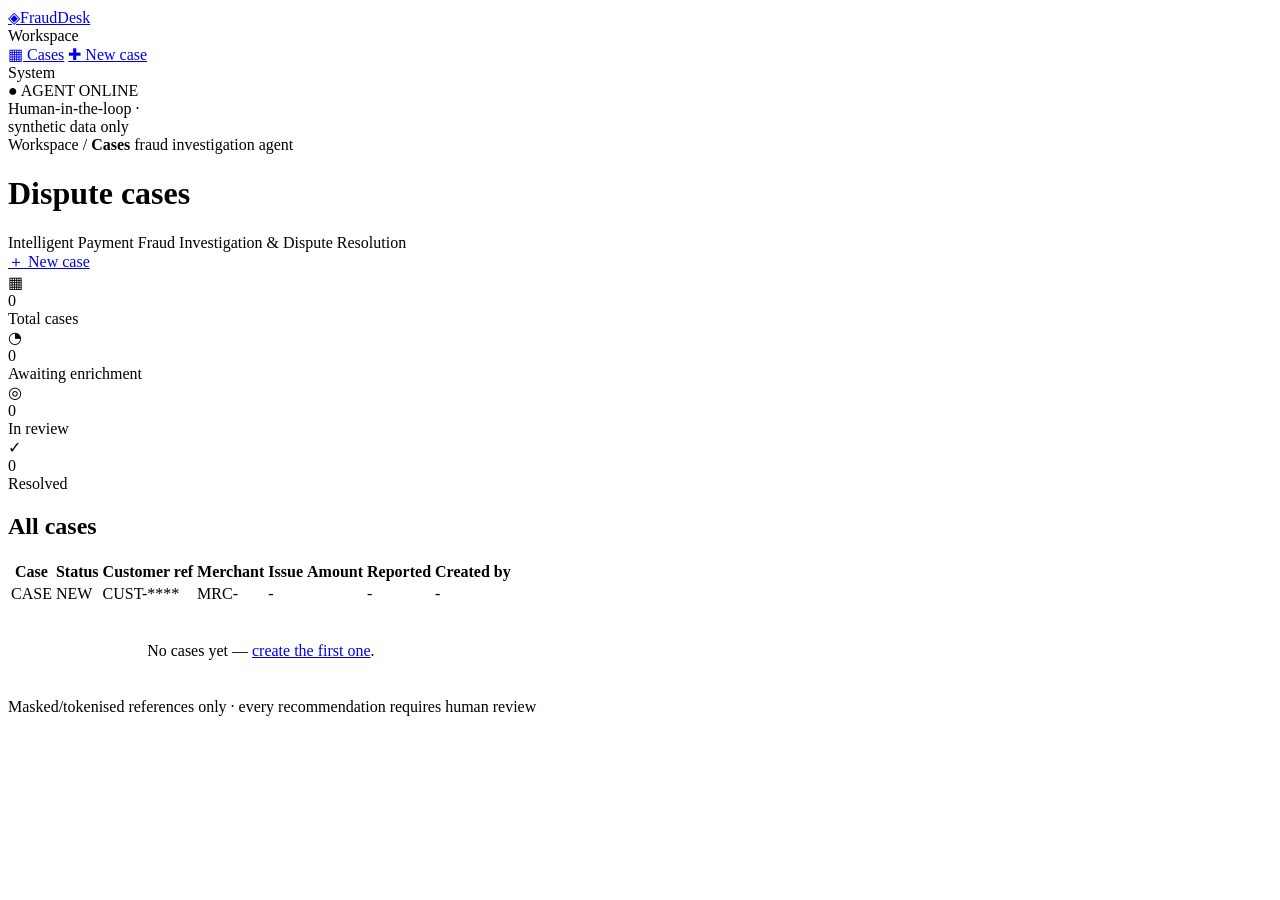
<file: src/main/resources/templates/index.html>
<!DOCTYPE html>
<html lang="en" xmlns:th="http://www.thymeleaf.org">
<head>
<meta charset="UTF-8">
<meta name="viewport" content="width=device-width, initial-scale=1">
<title>FraudDesk — Cases</title>
<link rel="stylesheet" th:href="@{/css/app.css}">
</head>
<body>
<div class="layout">
  <aside class="sidebar">
    <a class="sbrand" href="/"><span class="logo">◈</span><span>Fraud<span class="thin">Desk</span></span></a>
    <div class="ssec">Workspace</div>
    <a class="snav active" href="/"><span class="ico">▦</span> Cases</a>
    <a class="snav" href="/cases/new"><span class="ico">✚</span> New case</a>
    <div class="ssec">System</div>
    <div class="sfoot">
      <span class="sbadge">● AGENT ONLINE</span>
      <div class="stiny">Human-in-the-loop ·<br>synthetic data only</div>
    </div>
  </aside>

  <div class="main">
    <div class="topbar">
      <span class="crumb">Workspace / <b>Cases</b></span>
      <span class="tright"><span class="dot-live"></span> fraud investigation agent</span>
    </div>

    <div class="page">
      <div class="page-head">
        <div>
          <h1>Dispute cases</h1>
          <div class="sub-h">Intelligent Payment Fraud Investigation &amp; Dispute Resolution</div>
        </div>
        <div class="actions"><a class="btn" href="/cases/new">＋ New case</a></div>
      </div>

      <div class="stats">
        <div class="stat t-indigo">
          <span class="sicon">▦</span>
          <div class="num" th:text="${cases.size()}">0</div><div class="lbl">Total cases</div>
        </div>
        <div class="stat t-blue">
          <span class="sicon">◔</span>
          <div class="num" th:text="${#lists.isEmpty(cases) ? 0 : cases.?[status.name() == 'NEW' or status.name() == 'ENRICHING'].size()}">0</div><div class="lbl">Awaiting enrichment</div>
        </div>
        <div class="stat t-violet">
          <span class="sicon">◎</span>
          <div class="num" th:text="${#lists.isEmpty(cases) ? 0 : cases.?[status.name() == 'READY_FOR_REVIEW' or status.name() == 'UNDER_REVIEW'].size()}">0</div><div class="lbl">In review</div>
        </div>
        <div class="stat t-green">
          <span class="sicon">✓</span>
          <div class="num" th:text="${#lists.isEmpty(cases) ? 0 : cases.?[status.name() == 'ROUTED' or status.name() == 'CLOSED'].size()}">0</div><div class="lbl">Resolved</div>
        </div>
      </div>

      <div class="card tablewrap">
        <h2>All cases</h2>
        <table class="data">
          <thead><tr>
            <th>Case</th><th>Status</th><th>Customer ref</th><th>Merchant</th>
            <th>Issue</th><th>Amount</th><th>Reported</th><th>Created by</th>
          </tr></thead>
          <tbody>
            <tr th:each="c : ${cases}">
              <td><a class="mono caselink" th:href="@{/cases/{id}(id=${c.caseId})}" th:text="${c.caseId}">CASE</a></td>
              <td><span class="pill" th:classappend="${c.status}" th:text="${c.status}">NEW</span></td>
              <td class="mono" th:text="${c.maskedCustomerRef}">CUST-****</td>
              <td class="mono" th:text="${c.maskedMerchant}">MRC-</td>
              <td th:text="${c.issueType}">-</td>
              <td><b th:text="${c.amount}"></b> <span class="hint" th:text="${c.currency}"></span></td>
              <td th:text="${#temporals.format(c.reportedAt,'yyyy-MM-dd HH:mm')}">-</td>
              <td th:text="${c.createdBy}">-</td>
            </tr>
            <tr th:if="${#lists.isEmpty(cases)}">
              <td colspan="8" style="text-align:center;color:var(--muted);padding:36px">
                No cases yet — <a href="/cases/new">create the first one</a>.
              </td>
            </tr>
          </tbody>
        </table>
      </div>
      <div class="footer-note">Masked/tokenised references only · every recommendation requires human review</div>
    </div>
  </div>
</div>
</body>
</html>
</file>
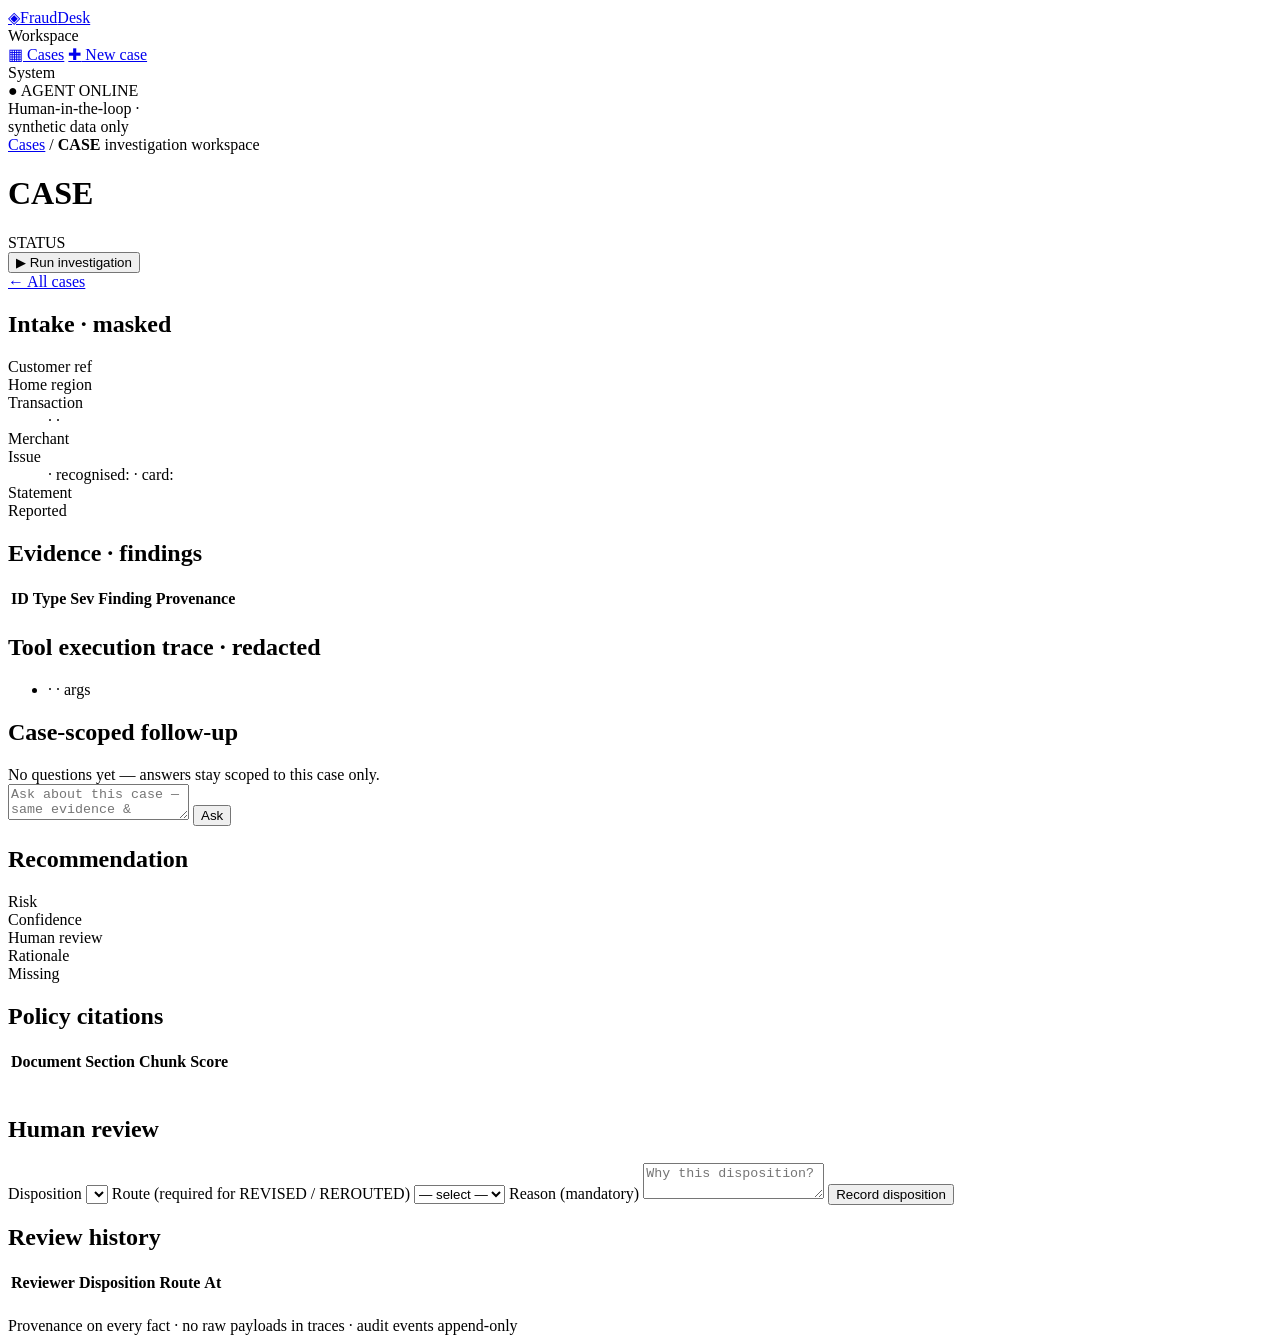
<file: src/main/resources/templates/case-detail.html>
<!DOCTYPE html>
<html lang="en" xmlns:th="http://www.thymeleaf.org">
<head>
<meta charset="UTF-8">
<meta name="viewport" content="width=device-width, initial-scale=1">
<title th:text="'Case ' + ${summary.caseId}">Case</title>
<link rel="stylesheet" th:href="@{/css/app.css}">
</head>
<body>
<div class="layout">
  <aside class="sidebar">
    <a class="sbrand" href="/"><span class="logo">◈</span><span>Fraud<span class="thin">Desk</span></span></a>
    <div class="ssec">Workspace</div>
    <a class="snav" href="/"><span class="ico">▦</span> Cases</a>
    <a class="snav" href="/cases/new"><span class="ico">✚</span> New case</a>
    <div class="ssec">System</div>
    <div class="sfoot">
      <span class="sbadge">● AGENT ONLINE</span>
      <div class="stiny">Human-in-the-loop ·<br>synthetic data only</div>
    </div>
  </aside>

  <div class="main">
    <div class="topbar">
      <span class="crumb"><a href="/">Cases</a> / <b class="mono" th:text="${summary.caseId}">CASE</b></span>
      <span class="tright"><span class="dot-live"></span> investigation workspace</span>
    </div>

    <div class="page">
      <div class="page-head">
        <div>
          <h1 class="mono" th:text="${summary.caseId}">CASE</h1>
          <div class="sub-h"><span class="pill" th:classappend="${summary.status}" th:text="${summary.status}">STATUS</span></div>
        </div>
        <div class="actions">
          <form th:if="${kase.status.name() == 'NEW' or kase.status.name() == 'INCOMPLETE'}"
                method="post" th:action="@{/cases/{id}/investigate(id=${summary.caseId})}">
            <button class="btn" type="submit">▶ Run investigation</button>
          </form>
          <a class="btn ghost" href="/">← All cases</a>
        </div>
      </div>
      <div class="alert err" th:if="${error}" th:text="${error}"></div>

      <div class="grid2">
        <!-- ============ LEFT ============ -->
        <div>
          <div class="card">
            <h2>Intake · masked</h2>
            <dl class="kv">
              <dt>Customer ref</dt><dd class="mono" th:text="${kase.maskedCustomerRef}"></dd>
              <dt>Home region</dt><dd th:text="${kase.homeRegion}"></dd>
              <dt>Transaction</dt><dd><span class="mono" th:text="${claim.transactionRef}"></span> ·
                <b th:text="${claim.amount} + ' ' + ${claim.currency}"></b> ·
                <span th:text="${claim.transactionStatus} + ' / ' + ${claim.transactionChannel}"></span></dd>
              <dt>Merchant</dt><dd class="mono" th:text="${claim.maskedMerchant}"></dd>
              <dt>Issue</dt><dd><span class="pill info" th:text="${claim.issueType}"></span>
                · recognised: <b th:text="${claim.merchantRecognised}"></b>
                · card: <b th:text="${claim.cardPossession}"></b></dd>
              <dt>Statement</dt><dd th:text="${claim.statement}"></dd>
              <dt>Reported</dt><dd th:text="${#temporals.format(kase.reportedAt,'yyyy-MM-dd HH:mm')} + ' via ' + ${kase.caseChannel} + ' by ' + ${kase.analystId}"></dd>
            </dl>
          </div>

          <div class="card tablewrap" th:if="${!#lists.isEmpty(evidence)}">
            <h2>Evidence <span class="cnt">· <span th:text="${evidence.size()}"></span> findings</span></h2>
            <table class="data">
              <thead><tr><th>ID</th><th>Type</th><th>Sev</th><th>Finding</th><th>Provenance</th></tr></thead>
              <tbody><tr th:each="e : ${evidence}">
                <td class="mono" th:text="${e.evidenceId}"></td>
                <td th:text="${e.type}"></td>
                <td><span class="sev" th:classappend="${e.severity}" th:text="${e.severity}"></span></td>
                <td th:text="${e.valueSummary}"></td>
                <td class="mono" th:text="${e.provenance} + (e.sourceTool != null ? ' · ' + e.sourceTool : '')"></td>
              </tr></tbody>
            </table>
          </div>

          <div class="card" th:if="${!#lists.isEmpty(traces)}">
            <h2>Tool execution trace <span class="cnt">· redacted</span></h2>
            <ul class="timeline">
              <li th:each="t : ${traces}" th:classappend="${t.status.name() != 'OK' ? 'err' : ''}">
                <div class="t-name"><span th:text="${t.toolName}"></span>
                  <span class="pill" th:classappend="${t.status.name() == 'OK' ? 'ok' : 'err'}" th:text="${t.status}"></span></div>
                <div class="t-meta">
                  <span class="mono" th:text="${t.traceId}"></span> ·
                  <span th:text="${t.durationMs} + ' ms'"></span> ·
                  args <span class="mono" th:text="'sha256:' + ${#strings.abbreviate(t.requestHash,12)}"></span>
                </div>
                <div class="t-sum" th:text="${t.resultSummary}"></div>
              </li>
            </ul>
          </div>

          <div class="card">
            <h2>Case-scoped follow-up</h2>
            <div class="chat" id="chat">
              <div th:each="m : ${messages}" class="bubble" th:classappend="${m.role}">
                <span class="who" th:text="${m.role}"></span>
                <span th:text="${m.content}"></span>
              </div>
              <div class="hint" th:if="${#lists.isEmpty(messages)}">No questions yet — answers stay scoped to this case only.</div>
            </div>
            <form class="chat-input" method="post" th:action="@{/cases/{id}/messages(id=${summary.caseId})}">
              <textarea name="question" rows="2" placeholder="Ask about this case — same evidence & citation model…" required></textarea>
              <button class="btn" type="submit">Ask</button>
            </form>
          </div>
        </div>

        <!-- ============ RIGHT ============ -->
        <div>
          <div class="card rec" th:if="${recommendation != null}"
               th:classappend="${recommendation.recommendedRoute.name() == 'FRAUD_INVESTIGATION' ? 'fraud' : (recommendation.recommendedRoute.name() == 'PAYMENT_OPERATIONS' ? 'payops' : (recommendation.recommendedRoute.name() == 'DISPUTE_OPERATIONS' ? 'dispute' : 'manual'))}">
            <h2>Recommendation</h2>
            <div class="rec-head">
              <span class="rec-class" th:text="${recommendation.classification}"></span>
              <span class="pill info" th:text="${recommendation.recommendedRoute}"></span>
            </div>
            <dl class="kv">
              <dt>Risk</dt><dd><span class="sev" th:classappend="${recommendation.riskLevel.name()}" th:text="${recommendation.riskLevel}"></span></dd>
              <dt>Confidence</dt><dd>
                <div class="confbar"><div th:style="'width:' + ${recommendation.confidence * 100} + '%'"></div></div>
                <span class="mono" th:text="${recommendation.confidence}"></span></dd>
              <dt>Human review</dt><dd><span class="pill ok" th:text="${recommendation.humanReviewRequired} ? 'REQUIRED' : 'no'"></span></dd>
              <dt>Rationale</dt><dd th:text="${recommendation.rationale}"></dd>
              <dt th:if="${!#lists.isEmpty(recommendation.missingInformation)}">Missing</dt>
              <dd th:if="${!#lists.isEmpty(recommendation.missingInformation)}">
                <div class="miss" th:each="m : ${recommendation.missingInformation}" th:text="'⚠ ' + ${m}"></div></dd>
            </dl>
            <div th:if="${!#lists.isEmpty(recommendation.appliedRules)}">
              <div class="rule-chip" th:each="r : ${recommendation.appliedRules}">
                <code th:text="${r.ruleId}"></code> <span th:text="${r.description}"></span>
                <span class="rule-facts" th:text="'facts: ' + ${#strings.listJoin(r.inputFacts, ' · ')}"></span>
              </div>
            </div>
          </div>

          <div class="card tablewrap" th:if="${!#lists.isEmpty(citations)}">
            <h2>Policy citations</h2>
            <table class="data">
              <thead><tr><th>Document</th><th>Section</th><th>Chunk</th><th>Score</th></tr></thead>
              <tbody><tr th:each="c : ${citations}">
                <td><b th:text="${c.documentId}"></b><br><span class="mono" th:text="'v' + ${c.version}"></span></td>
                <td th:text="${c.section}"></td>
                <td class="mono" th:text="${c.chunkId}"></td>
                <td><span class="pill info" th:text="${c.score}"></span></td>
              </tr></tbody>
            </table>
          </div>

          <div class="card" th:if="${kase.status.name() == 'READY_FOR_REVIEW' or kase.status.name() == 'UNDER_REVIEW'}">
            <h2>Human review</h2>
            <form method="post" th:action="@{/cases/{id}/reviews(id=${summary.caseId})}">
              <label class="f">Disposition</label>
              <select name="disposition">
                <option th:each="d : ${dispositions}" th:value="${d}" th:text="${d}"></option>
              </select>
              <label class="f">Route <span class="hint">(required for REVISED / REROUTED)</span></label>
              <select name="selectedRoute">
                <option value="">— select —</option>
                <option th:each="r : ${routes}" th:value="${r}" th:text="${r}"></option>
              </select>
              <label class="f">Reason <span class="hint">(mandatory)</span></label>
              <textarea name="reason" rows="2" placeholder="Why this disposition?" required></textarea>
              <button class="btn" type="submit" style="margin-top:12px">Record disposition</button>
            </form>
          </div>

          <div class="card tablewrap" th:if="${!#lists.isEmpty(reviews)}">
            <h2>Review history</h2>
            <table class="data">
              <thead><tr><th>Reviewer</th><th>Disposition</th><th>Route</th><th>At</th></tr></thead>
              <tbody><tr th:each="r : ${reviews}">
                <td class="mono" th:text="${r.reviewerId}"></td>
                <td><span class="pill info" th:text="${r.disposition}"></span><br>
                  <span class="hint" th:text="${#strings.abbreviate(r.reason,60)}"></span></td>
                <td th:text="${r.selectedRoute}"></td>
                <td th:text="${#temporals.format(r.recordedAt,'MM-dd HH:mm')}"></td>
              </tr></tbody>
            </table>
          </div>
        </div>
      </div>
      <div class="footer-note">Provenance on every fact · no raw payloads in traces · audit events append-only</div>
    </div>
  </div>
</div>
<script>var c=document.getElementById('chat'); if(c){c.scrollTop=c.scrollHeight;}</script>
</body>
</html>
</file>
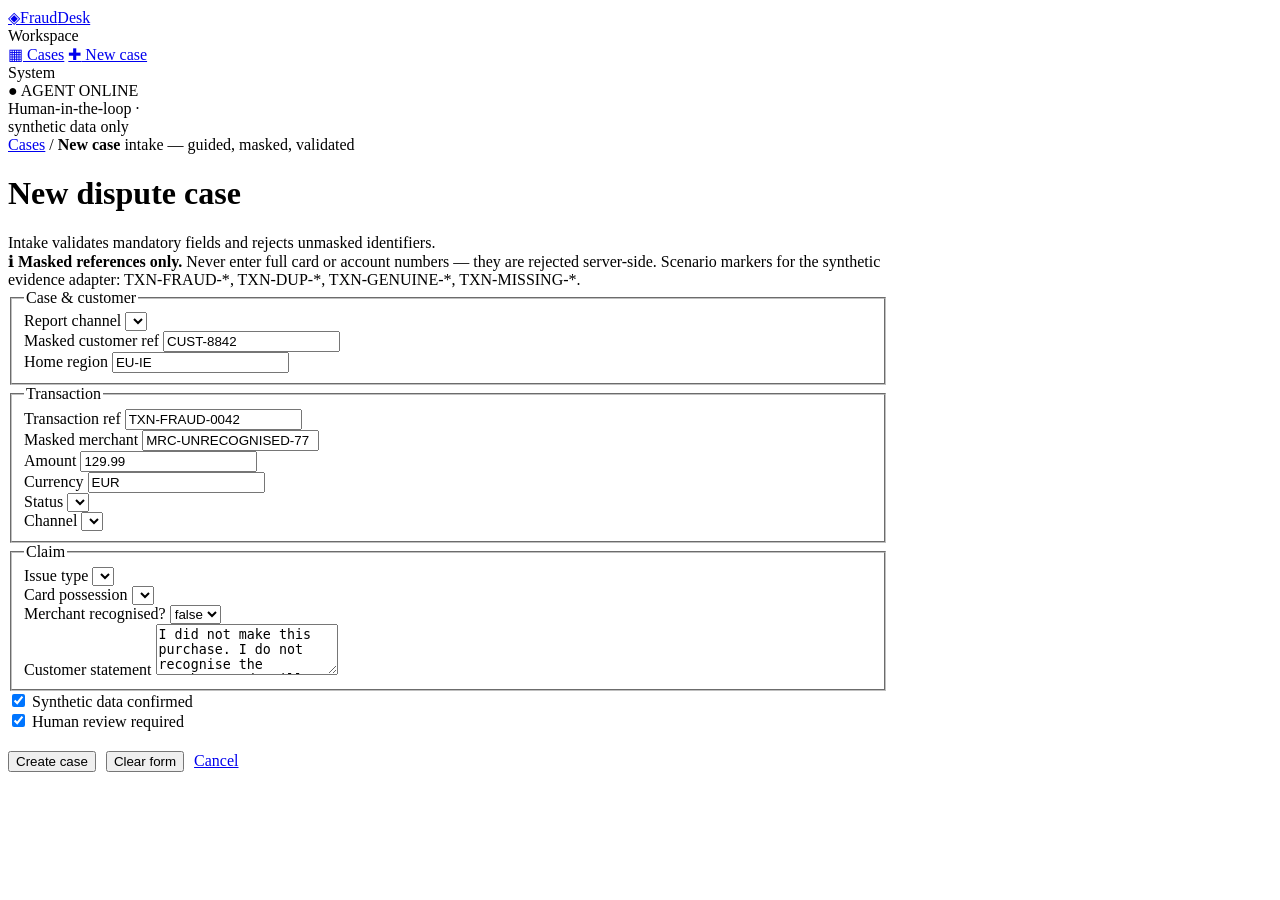
<file: src/main/resources/templates/case-new.html>
<!DOCTYPE html>
<html lang="en" xmlns:th="http://www.thymeleaf.org">
<head>
<meta charset="UTF-8">
<meta name="viewport" content="width=device-width, initial-scale=1">
<title>FraudDesk — New case</title>
<link rel="stylesheet" th:href="@{/css/app.css}">
</head>
<body>
<div class="layout">
  <aside class="sidebar">
    <a class="sbrand" href="/"><span class="logo">◈</span><span>Fraud<span class="thin">Desk</span></span></a>
    <div class="ssec">Workspace</div>
    <a class="snav" href="/"><span class="ico">▦</span> Cases</a>
    <a class="snav active" href="/cases/new"><span class="ico">✚</span> New case</a>
    <div class="ssec">System</div>
    <div class="sfoot">
      <span class="sbadge">● AGENT ONLINE</span>
      <div class="stiny">Human-in-the-loop ·<br>synthetic data only</div>
    </div>
  </aside>

  <div class="main">
    <div class="topbar">
      <span class="crumb"><a href="/">Cases</a> / <b>New case</b></span>
      <span class="tright"><span class="dot-live"></span> intake — guided, masked, validated</span>
    </div>

    <div class="page" style="max-width:880px">
      <div class="page-head">
        <div>
          <h1>New dispute case</h1>
          <div class="sub-h">Intake validates mandatory fields and rejects unmasked identifiers.</div>
        </div>
      </div>

      <div class="alert info">
        <span>ℹ</span>
        <span><b>Masked references only.</b> Never enter full card or account numbers — they are rejected server-side.
        Scenario markers for the synthetic evidence adapter:
        <span class="mono">TXN-FRAUD-*</span>, <span class="mono">TXN-DUP-*</span>,
        <span class="mono">TXN-GENUINE-*</span>, <span class="mono">TXN-MISSING-*</span>.</span>
      </div>
      <div class="alert err" th:if="${error}" th:text="${error}"></div>

      <form method="post" action="/cases" class="card">
        <fieldset class="fieldset"><legend>Case &amp; customer</legend>
          <div class="frow c2">
            <div><label class="f">Report channel</label>
              <select name="channel"><option th:each="c : ${channels}" th:value="${c}" th:text="${c}"></option></select></div>
            <div><label class="f">Masked customer ref</label>
              <input type="text" name="maskedCustomerRef" value="CUST-8842" required></div>
          </div>
          <label class="f">Home region</label>
          <input type="text" name="homeRegion" value="EU-IE">
        </fieldset>

        <fieldset class="fieldset"><legend>Transaction</legend>
          <div class="frow c2">
            <div><label class="f">Transaction ref</label>
              <input type="text" name="transactionRef" value="TXN-FRAUD-0042" required></div>
            <div><label class="f">Masked merchant</label>
              <input type="text" name="maskedMerchant" value="MRC-UNRECOGNISED-77" required></div>
          </div>
          <div class="frow c3">
            <div><label class="f">Amount</label>
              <input type="number" name="amount" step="0.01" value="129.99" required></div>
            <div><label class="f">Currency</label>
              <input type="text" name="currency" value="EUR" maxlength="3" required></div>
            <div><label class="f">Status</label>
              <select name="transactionStatus"><option th:each="s : ${txnStatuses}" th:value="${s}" th:text="${s}"></option></select></div>
          </div>
          <label class="f">Channel</label>
          <select name="transactionChannel"><option th:each="t : ${txnChannels}" th:value="${t}" th:text="${t}"></option></select>
        </fieldset>

        <fieldset class="fieldset"><legend>Claim</legend>
          <div class="frow c3">
            <div><label class="f">Issue type</label>
              <select name="issueType"><option th:each="i : ${issueTypes}" th:value="${i}" th:text="${i}"></option></select></div>
            <div><label class="f">Card possession</label>
              <select name="cardPossession"><option th:each="p : ${possessions}" th:value="${p}" th:text="${p}"></option></select></div>
            <div><label class="f">Merchant recognised?</label>
              <select name="merchantRecognised"><option value="false">false</option><option value="true">true</option></select></div>
          </div>
          <label class="f">Customer statement</label>
          <textarea name="customerStatement" rows="3" required>I did not make this purchase. I do not recognise the merchant and still have my card.</textarea>
        </fieldset>

        <div class="chk"><input type="checkbox" name="syntheticDataConfirmed" id="sdc" checked>
          <label for="sdc">Synthetic data confirmed</label></div>
        <div class="chk"><input type="checkbox" name="reviewRequired" id="rr" checked>
          <label for="rr">Human review required</label></div>

        <div style="margin-top:20px;display:flex;gap:10px;align-items:center">
          <button class="btn lg" type="submit">Create case</button>
          <button class="btn ghost" type="button" onclick="clearForm(this.form)">Clear form</button>
          <a class="btn ghost" href="/">Cancel</a>
        </div>
      </form>
    </div>
  </div>
</div>
<script>
function clearForm(f) {
  f.querySelectorAll('input[type=text], input[type=number], textarea').forEach(el => el.value = '');
  f.querySelectorAll('select').forEach(el => el.selectedIndex = 0);
  f.querySelectorAll('input[type=checkbox]').forEach(el => el.checked = el.defaultChecked);
}
</script>
</body>
</html>
</file>
